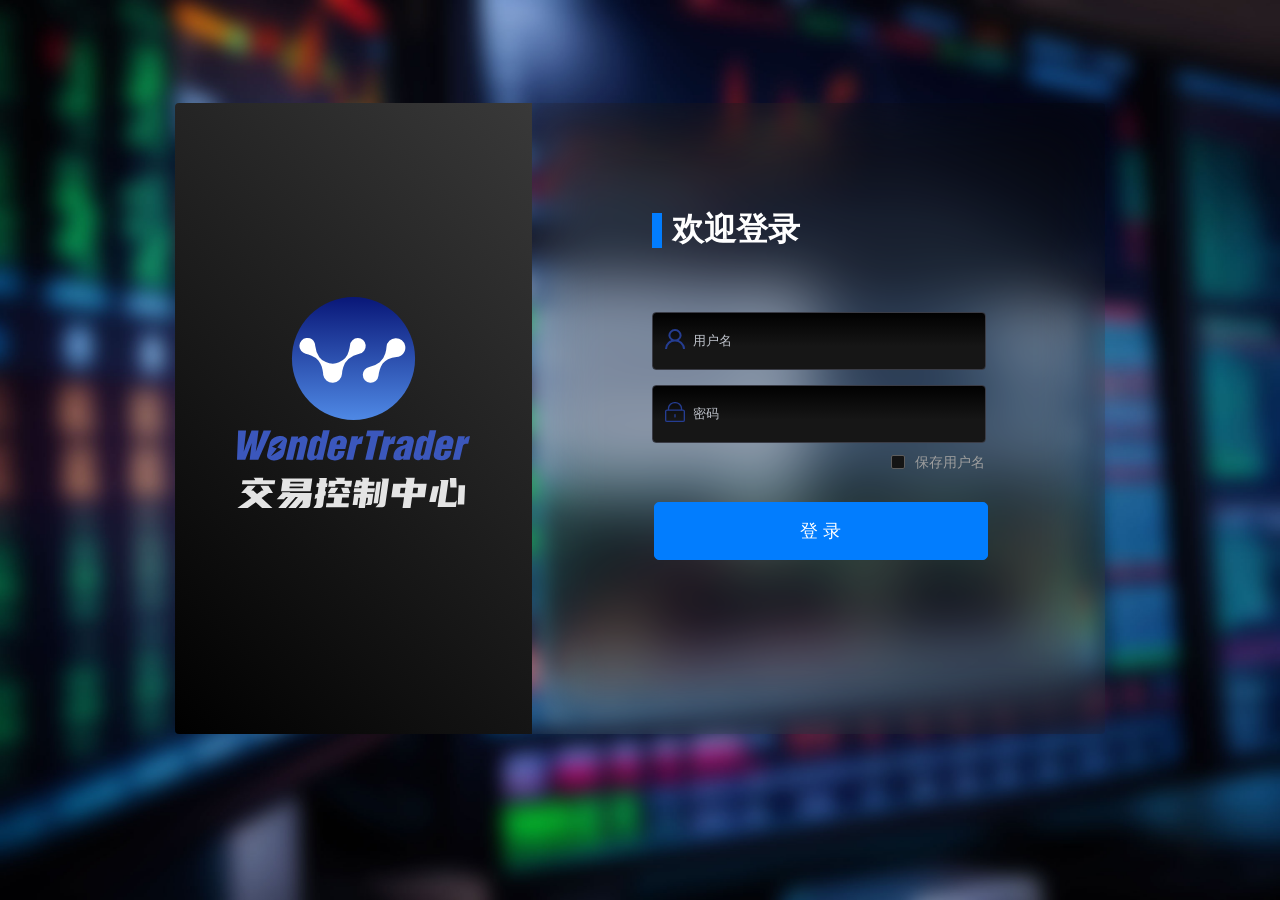
<file: ztpy/monitor/static/console/index.html>
<!DOCTYPE html><html><head><meta charset=utf-8><meta name=viewport content="width=device-width,initial-scale=1"><title>策略控制台</title><link id=theme type=text/css rel=styleSheet href=./static/css/style_black.css><link href=./static/css/app.1e35bbc7fa3d20b13f7ab241eec33b3b.css rel=stylesheet></head><body><div id=app></div><script type=text/javascript src=./static/js/manifest.a8feca834d698fa66148.js></script><script type=text/javascript src=./static/js/vendor.52f437eab58f59eb892d.js></script><script type=text/javascript src=./static/js/app.5fc723073e2fadbc897d.js></script></body></html>
</file>
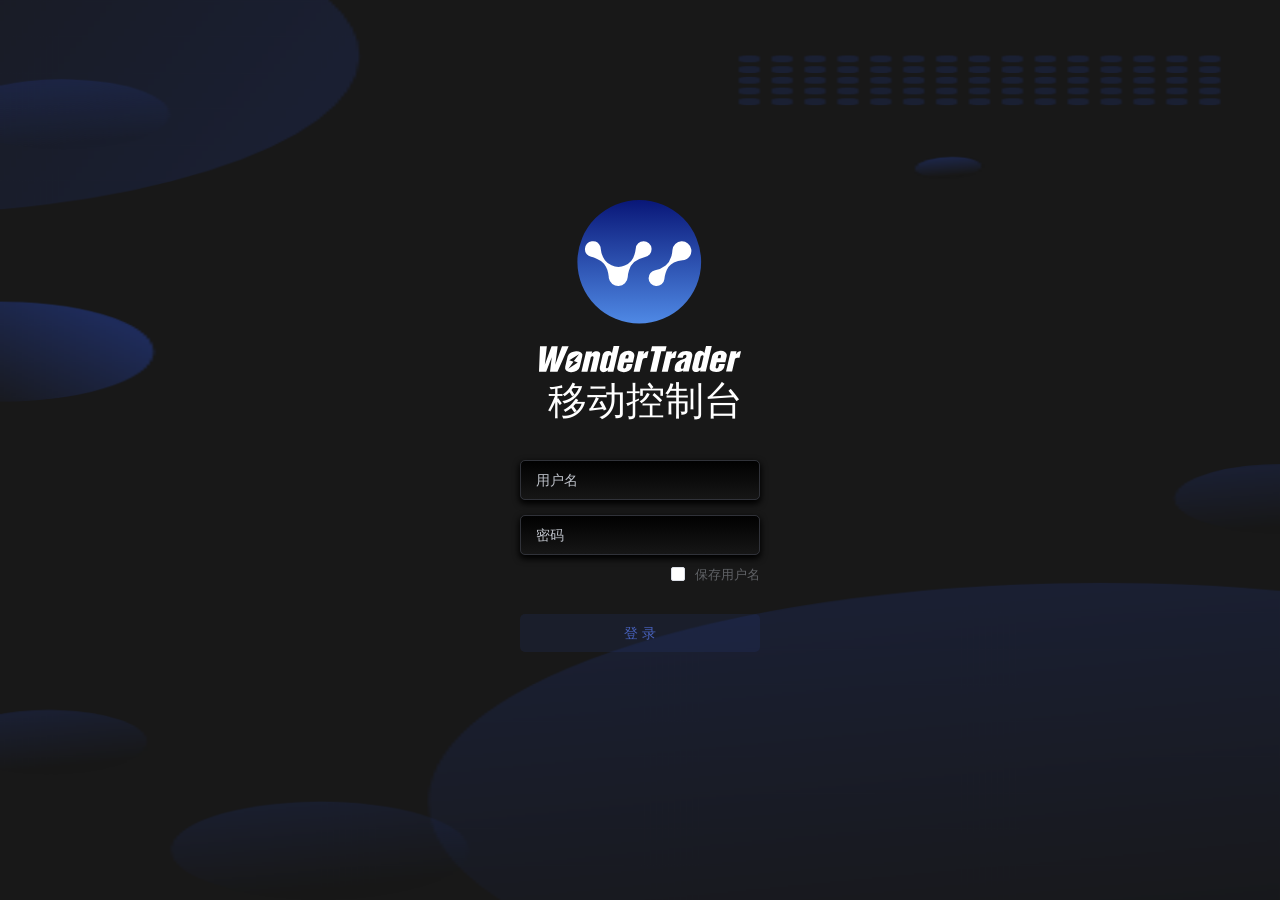
<file: ztpy/monitor/static/mobile/index.html>
<!DOCTYPE html>
<html>

<head>
    <meta charset=utf-8>
    <meta name=viewport content="width=device-width,initial-scale=1,minimum-scale=1,maximum-scale=1,user-scalable=no">
    <title>移动控制台</title>
    <link href=./static/css/app.0bf1494fc1f0a1804d2dcb270a888654.css rel=stylesheet>
</head>

<body>
    <div id=app></div>
    <script type=text/javascript src=./static/js/manifest.3ad1d5771e9b13dbdad2.js></script>
    <script type=text/javascript src=./static/js/vendor.0116ee838334b66951d2.js></script>
    <script type=text/javascript src=./static/js/app.c688488d5cdbdf89f61f.js></script>
</body>

</html>
</file>
